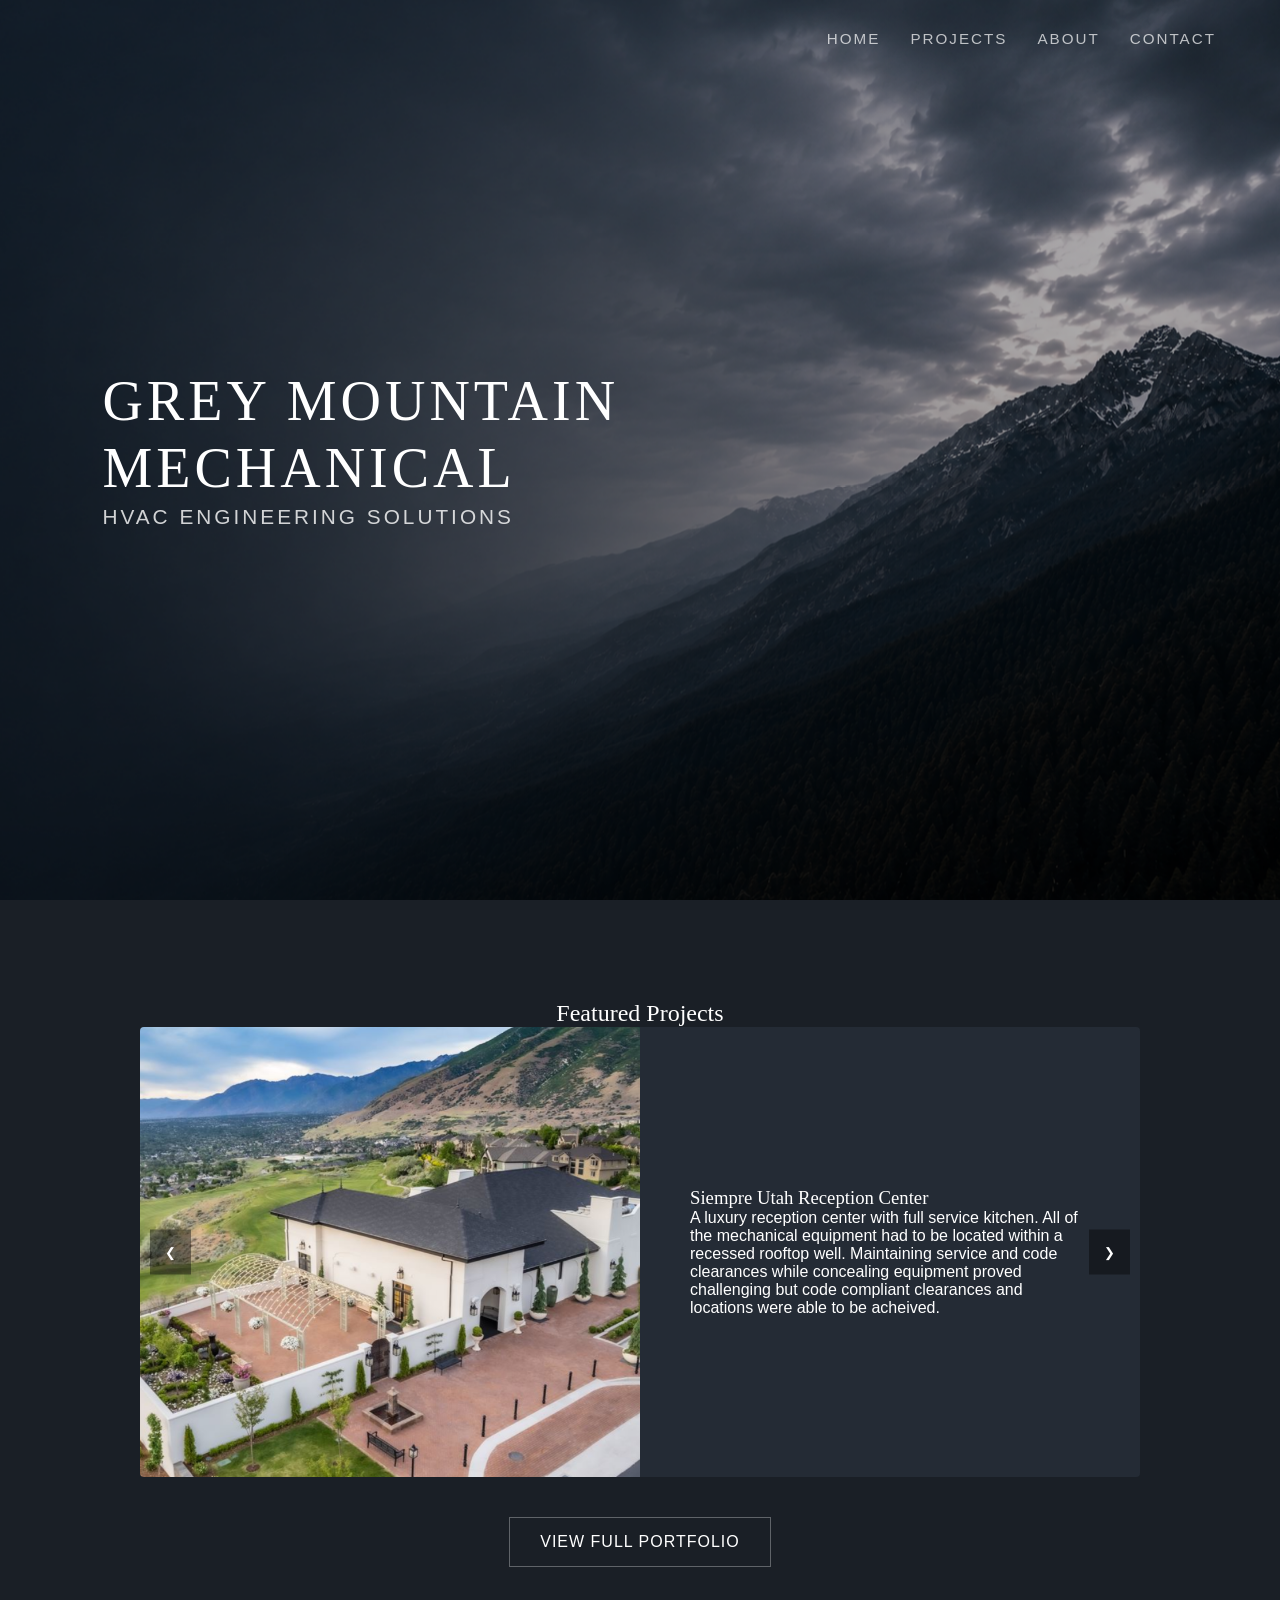
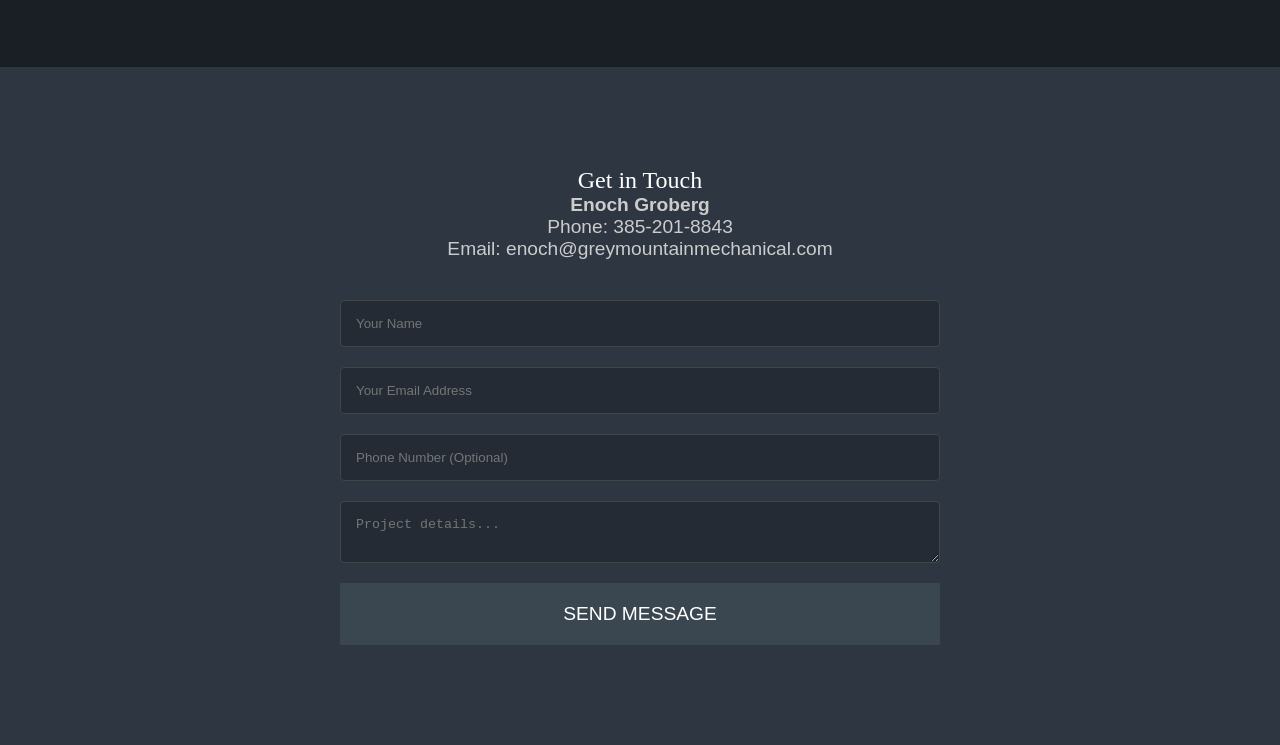
<file: index.html>
<!DOCTYPE html>
<html lang="en">
<head>
    <meta charset="UTF-8">
    <meta name="viewport" content="width=device-width, initial-scale=1.0">
    <title>Grey Mountain Mechanical | HVAC Engineering Solutions</title>
    <style>
        :root {
            --primary-dark: #2A313C;
            --accent-blue: #3A4750;
            --secondary-light: #F9F9F9;
            --text-dark: #222222;
            --text-light: #FFFFFF;
        }
        * { box-sizing: border-box; margin: 0; padding: 0; }
        html { scroll-behavior: smooth; }
        body { font-family: 'Segoe UI', Tahoma, Geneva, Verdana, sans-serif; color: var(--text-dark); background-color: var(--secondary-light); overflow-x: hidden; }
        h1, h2, h3 { font-family: 'Georgia', serif; font-weight: normal; }

        /* Navigation */
        nav { position: fixed; top: 30px; right: 5%; z-index: 100; }
        nav ul { display: flex; list-style: none; gap: 30px; }
        nav a { color: rgba(255, 255, 255, 0.7); text-decoration: none; font-size: 0.95rem; letter-spacing: 2px; text-transform: uppercase; transition: color 0.3s ease; }
        nav a:hover { color: var(--text-light); }

        /* Hero */
        .hero { height: 100vh; position: relative; background-color: var(--primary-dark); color: var(--text-light); display: flex; align-items: center; overflow: hidden; }
        .hero::before {
            content: ''; position: absolute; top: 0; left: 0; width: 100%; height: 100%;
            background: linear-gradient(rgba(0, 0, 0, 0.25), rgba(0, 0, 0, 0.45)), url('Grey Mountain Render.png') no-repeat center center/cover;
            opacity: 0;
            animation: fadeAndZoom 2.5s cubic-bezier(0.4, 0, 0.2, 1) 0.5s forwards;
            z-index: 1;
        }
        @keyframes fadeAndZoom { 0% { opacity: 0; transform: scale(1.0); } 100% { opacity: 1; transform: scale(1.05); } }

        .hero-content {
            position: absolute; 
            z-index: 2; 
            width: auto; 
            white-space: nowrap; 
            opacity: 0;
            animation: introSequence 6s cubic-bezier(0.25, 1, 0.5, 1) 0.5s forwards;
        }
        @keyframes introSequence { 
            0% { 
                opacity: 0; 
                left: 50%; 
                transform: translateX(-50%) scale(0.92); 
            } 
            45% { 
                opacity: 1; 
                left: 50%; 
                transform: translateX(-50%) scale(1.0); 
            } 
            100% { 
                opacity: 1; 
                left: 8%; 
                transform: translateX(0) scale(1.0); 
            } 
        }
        .hero h1 { font-size: 3.5rem; letter-spacing: 4px; text-transform: uppercase; line-height: 1.1; margin-bottom: 5px; }
        .hero p { font-size: 1.3rem; letter-spacing: 3px; text-transform: uppercase; color: rgba(255, 255, 255, 0.8); }

        /* Projects Section */
        .projects-section { padding: 100px 5%; background-color: #1A1F26; color: var(--text-light); text-align: center; }
        .carousel-container { position: relative; max-width: 1000px; margin: 0 auto; overflow: hidden; background: #242B35; border-radius: 4px; }
        .carousel-track { display: flex; width: 100%; transition: transform 0.6s cubic-bezier(0.4, 0, 0.2, 1); }
        .slide { flex: 0 0 100%; display: grid; grid-template-columns: 1fr 1fr; min-height: 450px; }
        .slide-image { background-size: cover; background-position: center; min-height: 300px; }
        .slide-content { padding: 50px; display: flex; flex-direction: column; justify-content: center; text-align: left; }
        .carousel-btn { position: absolute; top: 50%; transform: translateY(-50%); background: rgba(0,0,0,0.4); color: white; border: none; padding: 15px; cursor: pointer; z-index: 5; }
        .prev-btn { left: 10px; } .next-btn { right: 10px; }
        .portfolio-btn { display: inline-block; margin-top: 40px; padding: 15px 30px; border: 1px solid rgba(255,255,255,0.3); color: white; text-decoration: none; text-transform: uppercase; letter-spacing: 1px; transition: 0.3s; }
        .portfolio-btn:hover { background: var(--accent-blue); }

        /* Contact Section */
        .contact-section { 
            padding: 100px 5%; 
            background-color: #2E3642; 
            color: white; 
            width: 100%; 
            text-align: center; 
        }

        .contact-form { 
            display: flex; 
            flex-direction: column !important; 
            gap: 20px; 
            max-width: 600px; 
            margin: 0 auto; 
        }

        .contact-form input, .contact-form textarea { 
            width: 100% !important; 
            padding: 15px; 
            border: 1px solid #444; 
            background: #242B35; 
            color: white; 
            border-radius: 4px; 
        }

        .contact-form button { 
            background-color: #3A4750; 
            color: white; 
            border: none; 
            padding: 20px 40px; 
            font-size: 1.2rem; 
            cursor: pointer; 
            text-transform: uppercase; 
        }

        .contact-info { 
            margin-bottom: 40px; 
            font-size: 1.2rem; 
            color: #cccccc; 
        }
    </style>
</head>
<body>
    <nav class="main-nav">
        <ul>
            <li><a href="index.html#home">Home</a></li>
            <li><a href="projects.html">Projects</a></li>
            <li><a href="about.html">About</a></li>
            <li><a href="index.html#contact">Contact</a></li>
        </ul>
    </nav>
    
    <section id="home" class="hero"><div class="hero-content"><h1>Grey Mountain</h1><h1>Mechanical</h1> <p class="subtitle"> HVAC Engineering Solutions</p></div></section>

    <section id="projects" class="projects-section">
        <h2>Featured Projects</h2>
        <div class="carousel-container">
            <div class="carousel-track">
                <!-- Project 1 -->
                <div class="slide">
                    <div class="slide-image" style="background-image: url('simpre3.png');"></div>
                    <div class="slide-content"><h3>Siempre Utah Reception Center</h3><p> A luxury reception center with full service kitchen. All of the mechanical equipment had to be located within a recessed rooftop well. Maintaining service and code clearances while concealing equipment proved challenging but code compliant clearances and locations were able to be acheived.</p></div>
                </div>
                
                <!-- Project 2 -->
                <div class="slide">
                    <div class="slide-image" style="background-image: url('thefront.png');"></div>
                    <div class="slide-content"><h3>The Front</h3><p> Large multiphase remodel and addition to an existing climbing gym. The separate phases and remodel required extensive coordination between the other disciplines on how the building would be built.</p></div>
                </div>
            
                <!-- Project 3 -->
                <div class="slide">
                    <div class="slide-image" style="background-image: url('hearthandhill5.png');"></div>
                    <div class="slide-content"><h3>Hearth and Hill</h3><p> Full service restaurant at the bottom of a 7 story apt building. All of the mechanical equipment had to be fit into a narrow drop ceiling with limited space. Despite this all of the necessary equipment was able to be located where required.</p></div>
                </div>
            
                <!-- Project 4 -->
                <div class="slide">
                    <div class="slide-image" style="background-image: url('hillskitchen3.png');"></div>
                    <div class="slide-content"><h3>Hills Kitchen</h3><p>Fast and casual dining restaruant. Due to outdoor seating special coordination was required for the exhaust and outside air louvers to allow for a pleasant dining experience.</p></div>
                </div>
            </div>
            <button class="carousel-btn prev-btn" onclick="moveSlide(-1)">&#10094;</button>
            <button class="carousel-btn next-btn" onclick="moveSlide(1)">&#10095;</button>
        </div>
        <a href="projects.html" class="portfolio-btn">View Full Portfolio</a>
    </section>

    <section id="contact" class="contact-section">
        <h2>Get in Touch</h2>
        <div class="contact-info">
            <p><strong>Enoch Groberg</strong></p>
            <p>Phone: 385-201-8843</p>
            <p>Email: enoch@greymountainmechanical.com</p>
            <p></p>
        </div>
        <form class="contact-form" action="https://api.web3forms.com/submit" method="POST">
            <input type="hidden" name="access_key" value="5f4d0345-4041-4928-9422-c31c9921a0d8">
            <input type="text" name="name" placeholder="Your Name" required>
            <input type="email" name="email" placeholder="Your Email Address" required>
            <input type="tel" name="phone" placeholder="Phone Number (Optional)">
            <textarea name="message" placeholder="Project details..." required></textarea>
            <button type="submit">Send Message</button>
        </form>
    </section>
    <script>
        const track = document.querySelector('.carousel-track');
        const slides = document.querySelectorAll('.slide');
        let currentSlide = 0;
        
        const slideInterval = 10000;
        let autoPlay = setInterval(() => moveSlide(1), slideInterval);
    
        function moveSlide(direction) {
            clearInterval(autoPlay);
            currentSlide += direction;
            track.style.transition = 'transform 0.6s cubic-bezier(0.4, 0, 0.2, 1)';
    
            if (currentSlide >= slides.length) {
                currentSlide = 0;
            } else if (currentSlide < 0) {
                currentSlide = slides.length - 1;
            }
    
            track.style.transform = `translateX(-${currentSlide * 100}%)`;
            autoPlay = setInterval(() => moveSlide(1), slideInterval);
        }
    
        const container = document.querySelector('.carousel-container');
        container.addEventListener('mouseenter', () => clearInterval(autoPlay));
        container.addEventListener('mouseleave', () => {
            clearInterval(autoPlay);
            autoPlay = setInterval(() => moveSlide(1), slideInterval);
        });
    </script>
</body>
</html>
</file>
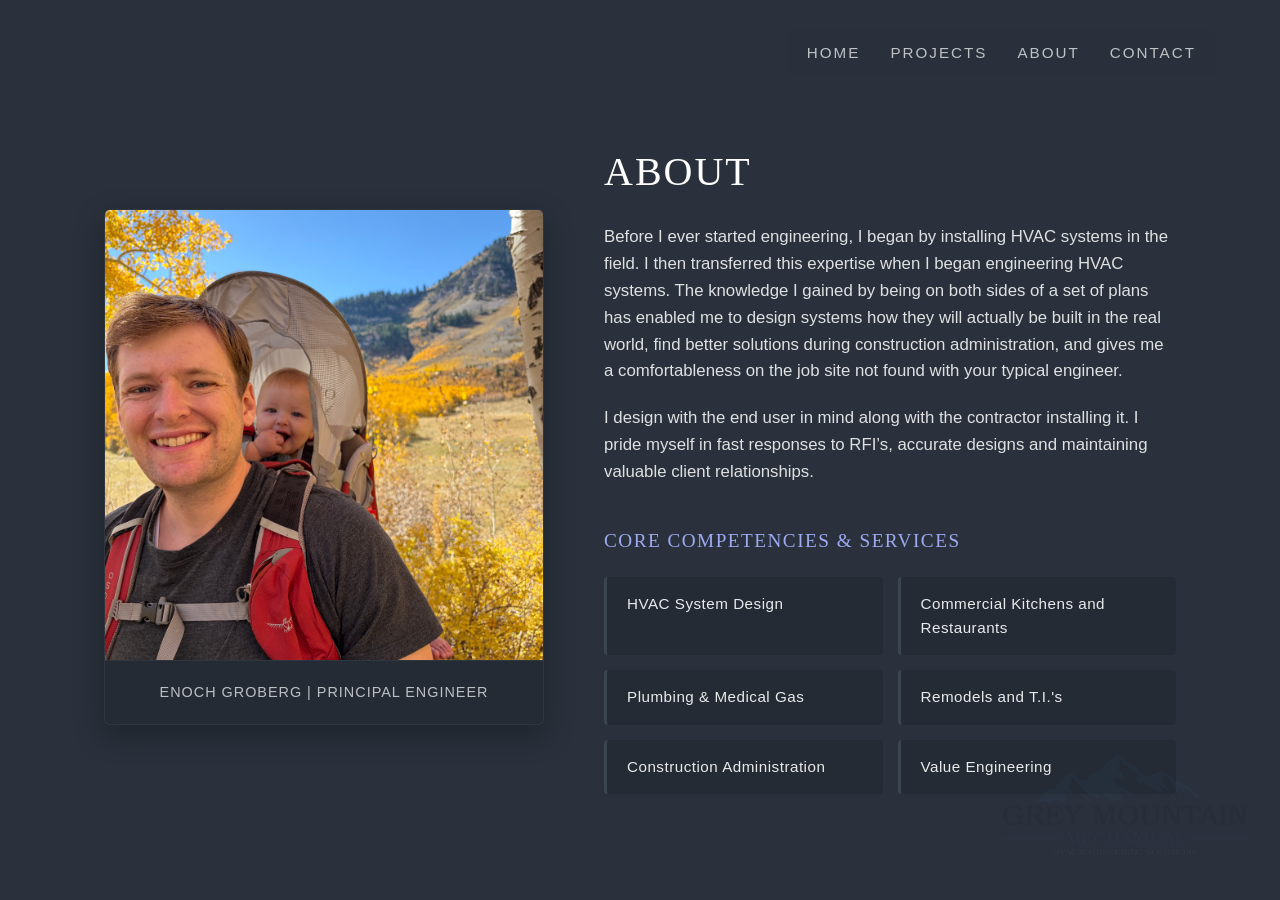
<file: about.html>
<!DOCTYPE html>
<html lang="en">
<head>
    <meta charset="UTF-8">
    <meta name="viewport" content="width=device-width, initial-scale=1.0">
    <title>About | Grey Mountain Mechanical</title>
    <style>
        :root {
            --primary-dark: #2A313C;
            --accent-blue: #3A4750;
            --card-bg: #242B35;
            --text-light: #FFFFFF;
        }

        * { box-sizing: border-box; margin: 0; padding: 0; }
        html { scroll-behavior: smooth; }
        body { 
            background-color: var(--primary-dark); 
            color: var(--text-light); 
            font-family: 'Segoe UI', Tahoma, Geneva, Verdana, sans-serif; 
            line-height: 1.6; 
            overflow-x: hidden;
        }

        h1, h2, h3 { font-family: 'Georgia', serif; font-weight: normal; }

        /* Navigation */
        nav { 
            position: fixed; 
            top: 30px; 
            right: 5%; 
            z-index: 100; 
            background: rgba(42, 49, 60, 0.9);
            padding: 10px 20px;
            border-radius: 4px;
        }
        nav ul { display: flex; list-style: none; gap: 30px; margin: 0; padding: 0; }
        nav a { 
            color: rgba(255, 255, 255, 0.7); 
            text-decoration: none; 
            font-size: 0.95rem; 
            letter-spacing: 2px; 
            text-transform: uppercase; 
            transition: color 0.3s ease; 
        }
        nav a:hover { color: var(--text-light); }

        /* Split-Screen Layout Container */
        .about-container {
            max-width: 1200px;
            margin: 140px auto 80px auto;
            padding: 0 5%;
            display: grid;
            grid-template-columns: 1fr 1.3fr;
            gap: 60px;
            align-items: center; /* Changed from 'start' to 'center' for vertical alignment */
        }

        /* Left Column: Photo Card */
        .photo-card {
            background: var(--card-bg);
            border-radius: 6px;
            overflow: hidden;
            border: 1px solid rgba(255, 255, 255, 0.05);
            box-shadow: 0 10px 30px rgba(0, 0, 0, 0.3);
        }

        .photo-container {
            width: 100%;
            height: 450px;
            background-color: var(--accent-blue);
            background-size: cover;
            background-position: center;
        }

        .photo-caption {
            padding: 20px;
            text-align: center;
            font-size: 0.9rem;
            letter-spacing: 1px;
            text-transform: uppercase;
            color: rgba(255, 255, 255, 0.7);
            border-top: 1px solid rgba(255, 255, 255, 0.05);
        }

        /* Right Column: Bio & Expertise */
        .bio-content h2 {
            font-size: 2.5rem;
            letter-spacing: 2px;
            text-transform: uppercase;
            margin-bottom: 20px;
        }

        .bio-content p {
            color: rgba(255, 255, 255, 0.85);
            font-size: 1.05rem;
            margin-bottom: 20px;
        }

        /* Expertise Grid */
        .expertise-section {
            margin-top: 40px;
        }

        .expertise-section h3 {
            font-size: 1.2rem;
            letter-spacing: 1.5px;
            text-transform: uppercase;
            margin-bottom: 20px;
            color: #9daaf2;
        }

        .skills-grid {
            display: grid;
            grid-template-columns: repeat(2, 1fr);
            gap: 15px;
        }

        .skill-item {
            background: var(--card-bg);
            padding: 15px 20px;
            border-radius: 4px;
            border-left: 3px solid var(--accent-blue);
            font-size: 0.95rem;
            letter-spacing: 0.5px;
            color: rgba(255, 255, 255, 0.9);
        }

        /* Watermark Logo */
        .watermark-logo {
            position: fixed;
            bottom: 30px;
            right: 30px;
            z-index: 0;
            opacity: 0.15;
            pointer-events: none;
        }
        .watermark-logo img {
            width: 250px;
            height: auto;
            display: block;
        }

        /* Responsive design for smaller screens */
        @media (max-width: 900px) {
            .about-container {
                grid-template-columns: 1fr;
                gap: 40px;
            }
            .photo-container {
                height: 350px;
            }
        }
    </style>
</head>
<body>

    <nav class="main-nav">
        <ul>
            <li><a href="index.html#home">Home</a></li>
            <li><a href="projects.html">Projects</a></li>
            <li><a href="about.html">About</a></li>
            <li><a href="index.html#contact">Contact</a></li>
        </ul>
    </nav>

    <main class="about-container">
        <!-- Left Side: Professional Photo Frame -->
        <div class="photo-card">
            <!-- Replace 'your-photo.jpg' with your actual image file name -->
            <div class="photo-container" style="background-image: url('profile_pic.png');"></div>
            <div class="photo-caption">Enoch Groberg | Principal Engineer</div>
        </div>

        <!-- Right Side: Bio & Core Competencies -->
        <div class="bio-content">
            <h2>About</h2>
            <p>Before I ever started engineering, I began by installing HVAC systems in the field. I then transferred this expertise when I began engineering HVAC systems. The knowledge I gained by being on both sides of a set of plans has enabled me to design systems how they will actually be built in the real world, find better solutions during construction administration, and gives me a comfortableness on the job site not found with your typical engineer.</p>
            <p>I design with the end user in mind along with the contractor installing it. I pride myself in fast responses to RFI’s, accurate designs and maintaining valuable client relationships.</p>

            <div class="expertise-section">
                <h3>Core Competencies & Services</h3>
                <div class="skills-grid">
                    <div class="skill-item">HVAC System Design</div>
                    <div class="skill-item">Commercial Kitchens and Restaurants</div>
                    <div class="skill-item">Plumbing & Medical Gas</div>
                    <div class="skill-item">Remodels and T.I.'s</div>
                    <div class="skill-item">Construction Administration</div>
                    <div class="skill-item">Value Engineering</div>
                </div>
            </div>
        </div>
    </main>

    <!-- Watermark Logo -->
    <div class="watermark-logo">
        <img src="Grey Mountain Mechanical Logo.png" alt="Logo Watermark">
    </div>

</body>
</html>
</file>
